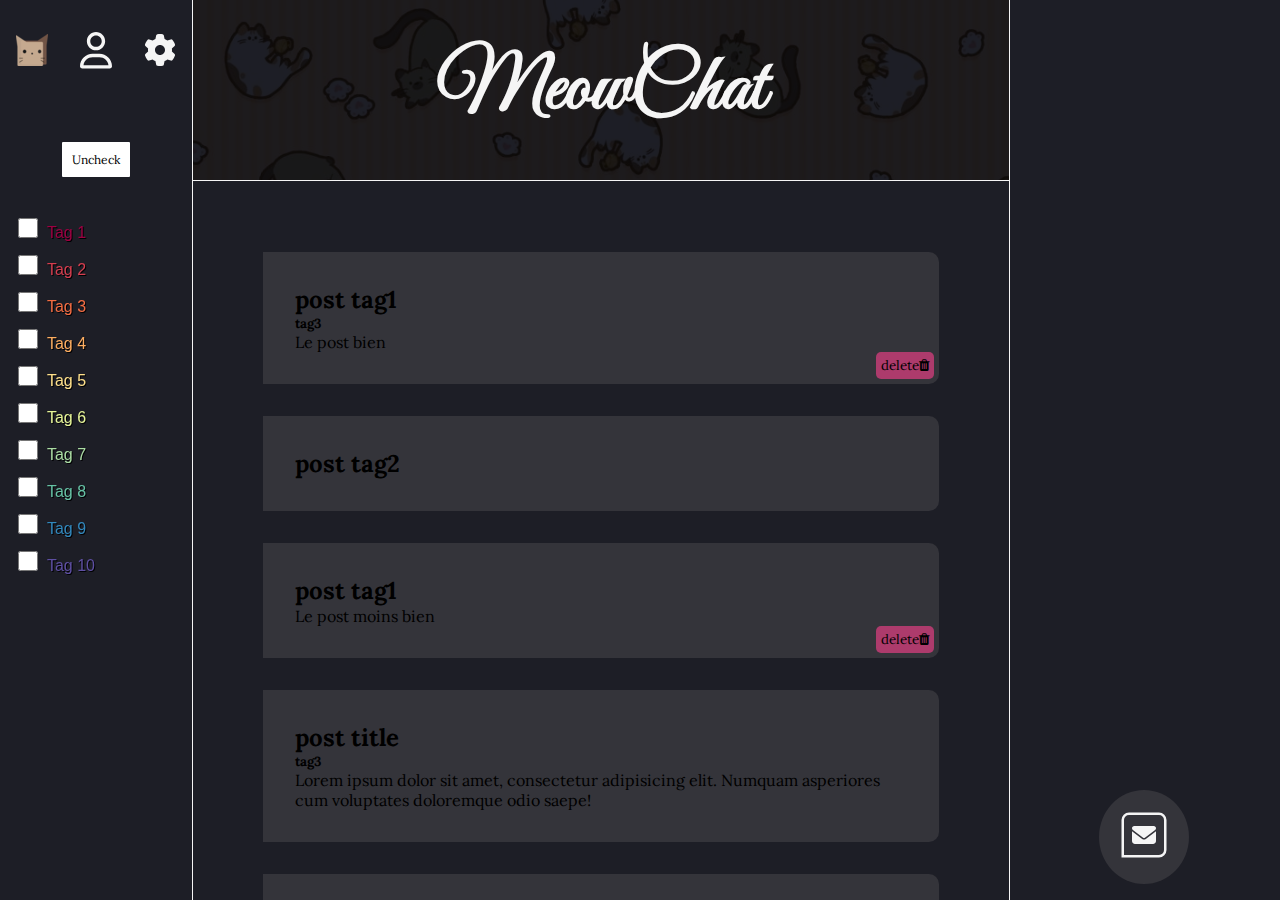
<file: index.html>
<!DOCTYPE html>
<html lang="en">

<head>
    <meta charset="UTF-8">
    <meta http-equiv="X-UA-Compatible" content="IE=edge">
    <meta name="viewport" content="width=device-width, initial-scale=1.0">
    <title>MeowChat</title>
    <link rel="stylesheet" href="style.css">
    <link rel="stylesheet" href="https://cdnjs.cloudflare.com/ajax/libs/font-awesome/4.7.0/css/font-awesome.min.css">
    <link rel="preconnect" href="https://fonts.googleapis.com">
    <link rel="preconnect" href="https://fonts.gstatic.com" crossorigin>
    <link href="https://fonts.googleapis.com/css2?family=Dancing+Script&family=Great+Vibes&family=Lora&display=swap" rel="stylesheet">
    <link rel="icon" type="image/x-icon" sizes="16x16" href="favicon_package_v0.16/favicon.ico">
</head>
<body>
    <header>
        <div id="alert">
            <div id="alert-border">
                <p>You must be connected to view more</p>
                <div>
                    <form action="signin.html"><button>Sign in</button></form>
                    <form action="signup.html"><button>Sign up</button></form>
                </div>
            </div>
        </div>
        <!-- SIDE NAVBAR -->
        <nav id="navbar">
            <ul class="navbar-nav">

                <li class="nav-item">
                    <a href="index.html" class="nav-link">
                        <p>Home</p>
                        <img src="favicon_package_v0.16/favicon-32x32.png" alt="logo"/>
                        <span class="link-text"> Home </span>    
                    </a>
                </li>                
                
                <li class="nav-item">
                    <a href="signin.html" class="nav-link">
                        <p>Profile</p>
                        <svg xmlns="http://www.w3.org/2000/svg" viewBox="0 0 448 512"><!--! Font Awesome Pro 6.2.1 by @fontawesome - https://fontawesome.com License - https://fontawesome.com/license (Commercial License) Copyright 2022 Fonticons, Inc. --><path d="M272 304h-96C78.8 304 0 382.8 0 480c0 17.67 14.33 32 32 32h384c17.67 0 32-14.33 32-32C448 382.8 369.2 304 272 304zM48.99 464C56.89 400.9 110.8 352 176 352h96c65.16 0 119.1 48.95 127 112H48.99zM224 256c70.69 0 128-57.31 128-128c0-70.69-57.31-128-128-128S96 57.31 96 128C96 198.7 153.3 256 224 256zM224 48c44.11 0 80 35.89 80 80c0 44.11-35.89 80-80 80S144 172.1 144 128C144 83.89 179.9 48 224 48z"/></svg>
                        <span class="link-text"> Profil </span>
                    </a>
                </li>
    
                <li class="nav-item">
                    <a href="#" class="nav-link">
                        <p>Settings</p>
                        <svg xmlns="http://www.w3.org/2000/svg" viewBox="0 0 512 512"><!--! Font Awesome Pro 6.2.1 by @fontawesome - https://fontawesome.com License - https://fontawesome.com/license (Commercial License) Copyright 2022 Fonticons, Inc. --><path d="M495.9 166.6c3.2 8.7 .5 18.4-6.4 24.6l-43.3 39.4c1.1 8.3 1.7 16.8 1.7 25.4s-.6 17.1-1.7 25.4l43.3 39.4c6.9 6.2 9.6 15.9 6.4 24.6c-4.4 11.9-9.7 23.3-15.8 34.3l-4.7 8.1c-6.6 11-14 21.4-22.1 31.2c-5.9 7.2-15.7 9.6-24.5 6.8l-55.7-17.7c-13.4 10.3-28.2 18.9-44 25.4l-12.5 57.1c-2 9.1-9 16.3-18.2 17.8c-13.8 2.3-28 3.5-42.5 3.5s-28.7-1.2-42.5-3.5c-9.2-1.5-16.2-8.7-18.2-17.8l-12.5-57.1c-15.8-6.5-30.6-15.1-44-25.4L83.1 425.9c-8.8 2.8-18.6 .3-24.5-6.8c-8.1-9.8-15.5-20.2-22.1-31.2l-4.7-8.1c-6.1-11-11.4-22.4-15.8-34.3c-3.2-8.7-.5-18.4 6.4-24.6l43.3-39.4C64.6 273.1 64 264.6 64 256s.6-17.1 1.7-25.4L22.4 191.2c-6.9-6.2-9.6-15.9-6.4-24.6c4.4-11.9 9.7-23.3 15.8-34.3l4.7-8.1c6.6-11 14-21.4 22.1-31.2c5.9-7.2 15.7-9.6 24.5-6.8l55.7 17.7c13.4-10.3 28.2-18.9 44-25.4l12.5-57.1c2-9.1 9-16.3 18.2-17.8C227.3 1.2 241.5 0 256 0s28.7 1.2 42.5 3.5c9.2 1.5 16.2 8.7 18.2 17.8l12.5 57.1c15.8 6.5 30.6 15.1 44 25.4l55.7-17.7c8.8-2.8 18.6-.3 24.5 6.8c8.1 9.8 15.5 20.2 22.1 31.2l4.7 8.1c6.1 11 11.4 22.4 15.8 34.3zM256 336c44.2 0 80-35.8 80-80s-35.8-80-80-80s-80 35.8-80 80s35.8 80 80 80z"/></svg>
                        <span class="link-text"> Settings </span>
                    </a>
                </li>
    
            </ul>

            <div id="div-filter">
                <input type="button" value="Uncheck" id="uncheck" onclick="Uncheck(this)">

                <ul id="filter">
                    <li>
                        <div>
                            <input type="checkbox" data-value="tag1" class="checkbox" id="tag1" onchange="filter(event)">
                            <label for="tag1" id="label-tag1">Tag 1</label>
                        </div>
                    </li>

                    <li>
                        <div>
                            <input type="checkbox" data-value="tag2" class="checkbox" id="tag2" onchange="filter(event)">
                            <label for="tag2" id="label-tag2">Tag 2</label>
                        </div>                       
                    </li>

                    <li>
                        <div>
                            <input type="checkbox" data-value="tag3" class="checkbox" id="tag3" onchange="filter(event)">
                            <label for="tag3" id="label-tag3">Tag 3</label>
                        </div>
                    </li>

                    <li>
                        <div>
                            <input type="checkbox" data-value="tag4" class="checkbox" id="tag4" onchange="filter(event)">
                            <label for="tag4" id="label-tag4">Tag 4</label>
                        </div>
                    </li>

                    <li>
                        <div>
                            <input type="checkbox" data-value="tag5" class="checkbox" id="tag5" onchange="filter(event)">
                            <label for="tag5" id="label-tag5">Tag 5</label>
                        </div>
                    </li>

                    <li>
                        <div>
                            <input type="checkbox" data-value="tag6" class="checkbox" id="tag6" onchange="filter(event)">
                            <label for="tag6" id="label-tag6">Tag 6</label>
                        </div>
                    </li>

                    <li>
                        <div>
                            <input type="checkbox" data-value="tag7" class="checkbox" id="tag7" onchange="filter(event)">
                            <label for="tag7" id="label-tag7">Tag 7</label>
                        </div>
                    </li>

                    <li>
                        <div>
                            <input type="checkbox" data-value="tag8" class="checkbox" id="tag8" onchange="filter(event)">
                            <label for="tag8" id="label-tag8">Tag 8</label>
                        </div>
                    </li>

                    <li>
                        <div>
                            <input type="checkbox" data-value="tag9" class="checkbox" id="tag9" onchange="filter(event)">
                            <label for="tag9" id="label-tag9">Tag 9</label>
                        </div>
                    </li>

                    <li>
                        <div>
                            <input type="checkbox" data-value="tag10" class="checkbox" id="tag10" onchange="filter(event)">
                            <label for="tag10" id="label-tag10">Tag 10</label>
                        </div>
                    </li>
                </ul>
            </div>
        </nav>
        <!-- SIDE NAVBAR -->


        
    </header>


    <main>
        <div id="global">
            <!-- MAIN CONTENT -->

            <div id="main_content">
                <!-- Banner -->
                <div id="banner">

                    <button id="mobile-menu" onclick="display()">  
                        <svg xmlns="http://www.w3.org/2000/svg" viewBox="0 0 448 512"><!--! Font Awesome Pro 6.2.1 by @fontawesome - https://fontawesome.com License - https://fontawesome.com/license (Commercial License) Copyright 2022 Fonticons, Inc. --><path d="M272 304h-96C78.8 304 0 382.8 0 480c0 17.67 14.33 32 32 32h384c17.67 0 32-14.33 32-32C448 382.8 369.2 304 272 304zM48.99 464C56.89 400.9 110.8 352 176 352h96c65.16 0 119.1 48.95 127 112H48.99zM224 256c70.69 0 128-57.31 128-128c0-70.69-57.31-128-128-128S96 57.31 96 128C96 198.7 153.3 256 224 256zM224 48c44.11 0 80 35.89 80 80c0 44.11-35.89 80-80 80S144 172.1 144 128C144 83.89 179.9 48 224 48z"/></svg>
                    </button>

                    <h1>MeowChat</h1>



                </div>
                <!-- Banner -->



                <!-- Posts space-->
                <div id="post">

                    <article class="tag" data-value="tag1">
                        <h2>post tag1</h2>
                        <h5>tag3</h5> 
                        <p>Le post bien</p>
                        <button class="remove-button">delete <i class="fa fa-trash"></i></button>
                        <div class="remove">
                            <div class="remove-border">
                                <p>Are you sure to delete?</p>
                                <div class="confirm-button">
                                    <button class="yes">Yes</button>
                                    <button class="no">No</button>
                                </div>
                            </div>
                        </div>
                    </article>

                    <article class="tag" data-value="tag2">
                        <h2>post tag2</h2>                    
                    </article>

                    <article class="tag" data-value="tag1"> <!-- Exemple of post -->
                        <h2>post tag1</h2>
                        <p>Le post moins bien</p>
                        <button class="remove-button">delete <i class="fa fa-trash"></i></button>
                        <div class="remove">
                            <div class="remove-border">
                                <p>Are you sure to delete?</p>
                                <div class="confirm-button">
                                    <button class="yes">Yes</button>
                                    <button class="no">No</button>
                                </div>
                            </div>
                        </div>
                    </article>

                    <article class="tag" data-value="tag3">
                        <h2>post title</h2>
                        <h5>tag3</h5> 
                        <p>Lorem ipsum dolor sit amet, consectetur adipisicing elit. Numquam asperiores cum voluptates doloremque odio saepe!</p>                   
                    </article>

                    <article class="tag" data-value="tag3">
                        <h2>post title</h2>
                        <h5>tag3</h5> 
                        <p>Lorem ipsum dolor sit amet, consectetur adipisicing elit. Numquam asperiores cum voluptates doloremque odio saepe!</p>                   
                    </article>
                    <article class="tag" data-value="tag3">
                        <h2>post title</h2>
                        <h5>tag3</h5> 
                        <p>Lorem ipsum dolor sit amet, consectetur adipisicing elit. Numquam asperiores cum voluptates doloremque odio saepe!</p>                   
                    </article>
                    <article class="tag" data-value="tag3">
                        <h2>post title</h2>
                        <h5>tag3</h5> 
                        <p>Lorem ipsum dolor sit amet, consectetur adipisicing elit. Numquam asperiores cum voluptates doloremque odio saepe!</p>                   
                    </article>
                    <article class="tag" data-value="tag3">
                        <h2>post tag3</h2>                    
                    </article>

                    <article class="tag" data-value="tag3">
                        <h2>post tag3</h2>                    
                    </article>

                    <article class="tag" data-value="tag3">
                        <h2>post tag3</h2>                    
                    </article>

                    <article class="tag" data-value="tag3">
                        <h2>post tag3</h2>                    
                    </article>

                    <article class="tag" data-value="tag3">
                        <h2>post tag3</h2>                    
                    </article>

                    <article class="tag" data-value="tag3">
                        <h2>post tag3</h2>                    
                    </article>

                    <article class="tag" data-value="tag3">
                        <h2>post tag3</h2>                    
                    </article>
                </div>
                <!-- Posts space -->
           
            </div>
            <!-- MAIN CONTENT -->


            <!-- TREND SIDE -->
            <div id="trend">

                <div id="modal">
                    <div id="modal-border">

                        <form class="modal-content">
                            <input type="text" id="title-post" placeholder="title">
                            <select name="select" id="tag-select">
                                <option data-value="">Select tag</option>
                                <option data-value="tag1">Tag1</option>
                                <option data-value="tag2">Tag2</option>
                                <option data-value="tag3">Tag3</option>
                                <option data-value="tag4">Tag4</option>
                                <option data-value="tag5">Tag5</option>
                                <option data-value="tag6">Tag6</option>
                                <option data-value="tag7">Tag7</option>
                                <option data-value="tag8">Tag8</option>
                                <option data-value="tag9">Tag9</option>
                                <option data-value="tag10">Tag10</option>

                            </select>
                            <textarea id="textarea" placeholder="What's the news?" rows="5" cols="50" maxlength="250"></textarea>
                            <input type="submit" id="submit">
                        </form>

                    </div>                    
                </div>

                <div class="trend-item">
                    <a href="#" id="modal-link">
                        <svg xmlns="http://www.w3.org/2000/svg" viewBox="0 0 512 512"><!--! Font Awesome Pro 6.2.1 by @fontawesome - https://fontawesome.com License - https://fontawesome.com/license (Commercial License) Copyright 2022 Fonticons, Inc. --><path d="M48 64C21.5 64 0 85.5 0 112c0 15.1 7.1 29.3 19.2 38.4L236.8 313.6c11.4 8.5 27 8.5 38.4 0L492.8 150.4c12.1-9.1 19.2-23.3 19.2-38.4c0-26.5-21.5-48-48-48H48zM0 176V384c0 35.3 28.7 64 64 64H448c35.3 0 64-28.7 64-64V176L294.4 339.2c-22.8 17.1-54 17.1-76.8 0L0 176z"/></svg>
                    </a>
                </div>

            </div>
            <!-- TREND SIDE -->

        </div>       
    </main>


    <footer>

    </footer>
    <script src="script.js"></script>
</body>

</html>
</file>
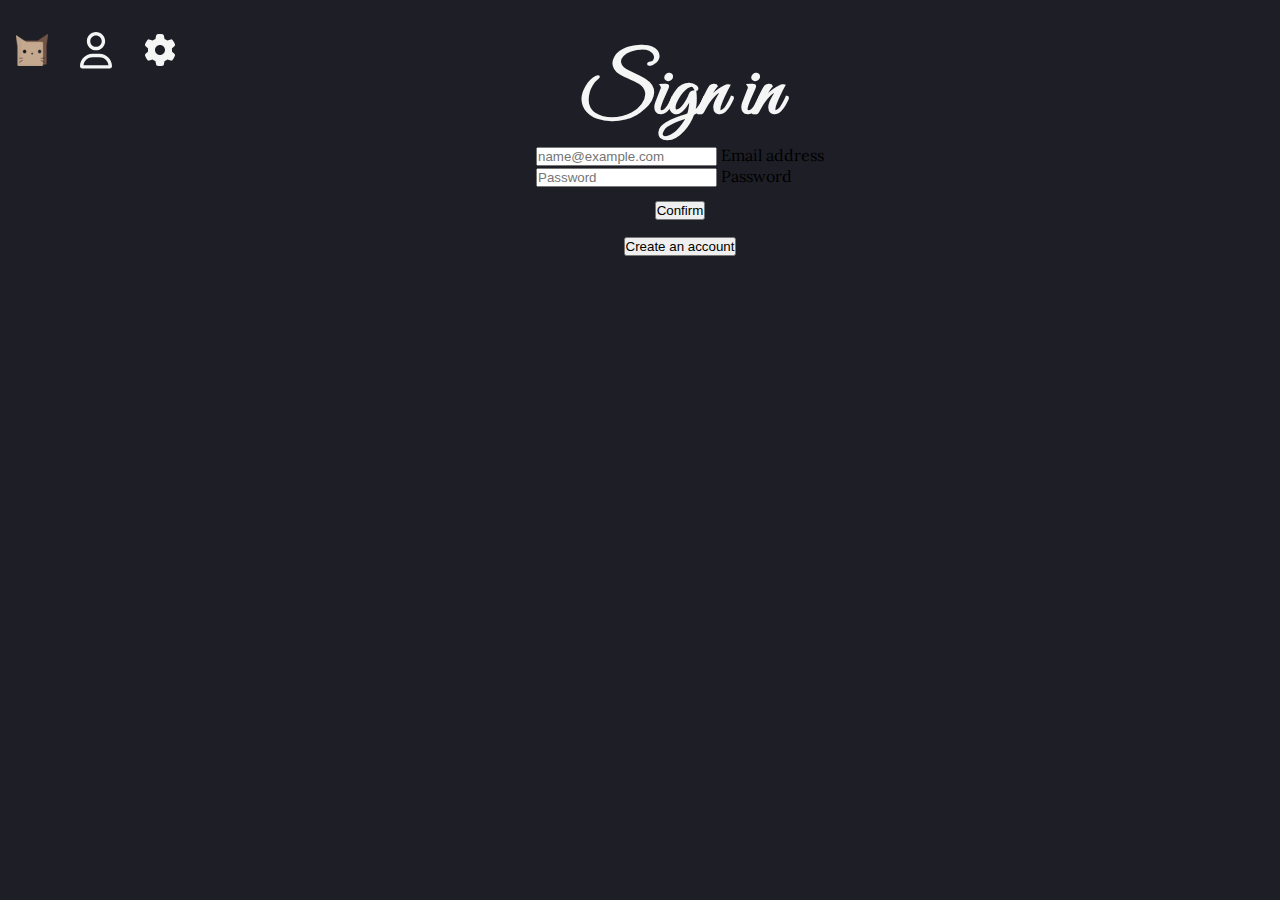
<file: signin.html>
<!DOCTYPE html>
<html lang="en">
<head>
    <meta charset="UTF-8">
    <meta http-equiv="X-UA-Compatible" content="IE=edge">
    <meta name="viewport" content="width=device-width, initial-scale=1.0">
    <title>SignIn/MeowChat</title>
    <link href="https://cdn.jsdelivr.net/npm/bootstrap@5.3.0-alpha1/dist/css/bootstrap.min.css" rel="stylesheet" integrity="sha384-GLhlTQ8iRABdZLl6O3oVMWSktQOp6b7In1Zl3/Jr59b6EGGoI1aFkw7cmDA6j6gD" crossorigin="anonymous">
    <link rel="stylesheet" href="user.css">
    <link rel="preconnect" href="https://fonts.googleapis.com">
    <link rel="preconnect" href="https://fonts.gstatic.com" crossorigin>
    <link href="https://fonts.googleapis.com/css2?family=Dancing+Script&family=Great+Vibes&family=Lora&display=swap" rel="stylesheet">
    <link rel="icon" type="image/x-icon" sizes="16x16" href="favicon_package_v0.16/favicon.ico">
</head>
<body>
    <header>
        <!-- SIDE NAVBAR -->
        <nav id="navbar">
            <ul class="navbar-nav">

                <li class="nav-item">
                    <a href="index.php" class="nav-link">
                        <p>Home</p>
                        <img class="icon" src="favicon_package_v0.16/favicon-32x32.png" alt="logo"/>
                        <span class="link-text"> Home </span>    
                    </a>
                </li>                
                
                <li class="nav-item">
                    <a href="signin.html" class="nav-link">
                        <p>Profile</p>
                        <svg xmlns="http://www.w3.org/2000/svg" viewBox="0 0 448 512"><!--! Font Awesome Pro 6.2.1 by @fontawesome - https://fontawesome.com License - https://fontawesome.com/license (Commercial License) Copyright 2022 Fonticons, Inc. --><path d="M272 304h-96C78.8 304 0 382.8 0 480c0 17.67 14.33 32 32 32h384c17.67 0 32-14.33 32-32C448 382.8 369.2 304 272 304zM48.99 464C56.89 400.9 110.8 352 176 352h96c65.16 0 119.1 48.95 127 112H48.99zM224 256c70.69 0 128-57.31 128-128c0-70.69-57.31-128-128-128S96 57.31 96 128C96 198.7 153.3 256 224 256zM224 48c44.11 0 80 35.89 80 80c0 44.11-35.89 80-80 80S144 172.1 144 128C144 83.89 179.9 48 224 48z"/></svg>
                        <span class="link-text"> Profil </span>
                    </a>
                </li>
    
                <li class="nav-item">
                    <a href="settings.php" class="nav-link">
                        <p>Settings</p>
                        <svg xmlns="http://www.w3.org/2000/svg" viewBox="0 0 512 512"><!--! Font Awesome Pro 6.2.1 by @fontawesome - https://fontawesome.com License - https://fontawesome.com/license (Commercial License) Copyright 2022 Fonticons, Inc. --><path d="M495.9 166.6c3.2 8.7 .5 18.4-6.4 24.6l-43.3 39.4c1.1 8.3 1.7 16.8 1.7 25.4s-.6 17.1-1.7 25.4l43.3 39.4c6.9 6.2 9.6 15.9 6.4 24.6c-4.4 11.9-9.7 23.3-15.8 34.3l-4.7 8.1c-6.6 11-14 21.4-22.1 31.2c-5.9 7.2-15.7 9.6-24.5 6.8l-55.7-17.7c-13.4 10.3-28.2 18.9-44 25.4l-12.5 57.1c-2 9.1-9 16.3-18.2 17.8c-13.8 2.3-28 3.5-42.5 3.5s-28.7-1.2-42.5-3.5c-9.2-1.5-16.2-8.7-18.2-17.8l-12.5-57.1c-15.8-6.5-30.6-15.1-44-25.4L83.1 425.9c-8.8 2.8-18.6 .3-24.5-6.8c-8.1-9.8-15.5-20.2-22.1-31.2l-4.7-8.1c-6.1-11-11.4-22.4-15.8-34.3c-3.2-8.7-.5-18.4 6.4-24.6l43.3-39.4C64.6 273.1 64 264.6 64 256s.6-17.1 1.7-25.4L22.4 191.2c-6.9-6.2-9.6-15.9-6.4-24.6c4.4-11.9 9.7-23.3 15.8-34.3l4.7-8.1c6.6-11 14-21.4 22.1-31.2c5.9-7.2 15.7-9.6 24.5-6.8l55.7 17.7c13.4-10.3 28.2-18.9 44-25.4l12.5-57.1c2-9.1 9-16.3 18.2-17.8C227.3 1.2 241.5 0 256 0s28.7 1.2 42.5 3.5c9.2 1.5 16.2 8.7 18.2 17.8l12.5 57.1c15.8 6.5 30.6 15.1 44 25.4l55.7-17.7c8.8-2.8 18.6-.3 24.5 6.8c8.1 9.8 15.5 20.2 22.1 31.2l4.7 8.1c6.1 11 11.4 22.4 15.8 34.3zM256 336c44.2 0 80-35.8 80-80s-35.8-80-80-80s-80 35.8-80 80s35.8 80 80 80z"/></svg>
                        <span class="link-text"> Settings </span>
                    </a>
                </li>
    
            </ul>
        </nav>
        <!-- SIDE NAVBAR -->
    </header>


    <main>
        <button id="mobile-menu" onclick="display()">  
            <svg xmlns="http://www.w3.org/2000/svg" viewBox="0 0 448 512"><!--! Font Awesome Pro 6.2.1 by @fontawesome - https://fontawesome.com License - https://fontawesome.com/license (Commercial License) Copyright 2022 Fonticons, Inc. --><path d="M272 304h-96C78.8 304 0 382.8 0 480c0 17.67 14.33 32 32 32h384c17.67 0 32-14.33 32-32C448 382.8 369.2 304 272 304zM48.99 464C56.89 400.9 110.8 352 176 352h96c65.16 0 119.1 48.95 127 112H48.99zM224 256c70.69 0 128-57.31 128-128c0-70.69-57.31-128-128-128S96 57.31 96 128C96 198.7 153.3 256 224 256zM224 48c44.11 0 80 35.89 80 80c0 44.11-35.89 80-80 80S144 172.1 144 128C144 83.89 179.9 48 224 48z"/></svg>                    <span class="link-text"> Home </span>
        </button>

        <div class="bootstrap-sign-in">
            <h1>Sign in</h1>
            <form method="post" action="php/connect.php">
                <input type="hidden" name="form" value="signin">

                <div class="form-floating mb-3">
                    <input type="email" name ="post_email" class="form-control" id="floatingInput" placeholder="name@example.com" required>
                    <label for="floatingInput">Email address</label>
                </div>
        
                <div class="form-floating">
                    <input type="password" name="post_password" class="form-control" id="floatingPassword" placeholder="Password" required>
                    <label for="floatingPassword">Password</label>
                </div> 
                
                <div class="col-12">
                    <button class="btn btn-primary" type="submit">Confirm</button>
                </div>
            </form>
            <div class ="col-13">
                <form action="signup.html">
                    <button class="btn btn-primary">Create an account</button>
                </form>
            </div>
        </div>
    </main>


    <footer>

    </footer>
    <script src="script.js"></script>
    <script src="https://cdn.jsdelivr.net/npm/bootstrap@5.3.0-alpha1/dist/js/bootstrap.bundle.min.js" integrity="sha384-w76AqPfDkMBDXo30jS1Sgez6pr3x5MlQ1ZAGC+nuZB+EYdgRZgiwxhTBTkF7CXvN" crossorigin="anonymous"></script>
</body>
</html>
</file>
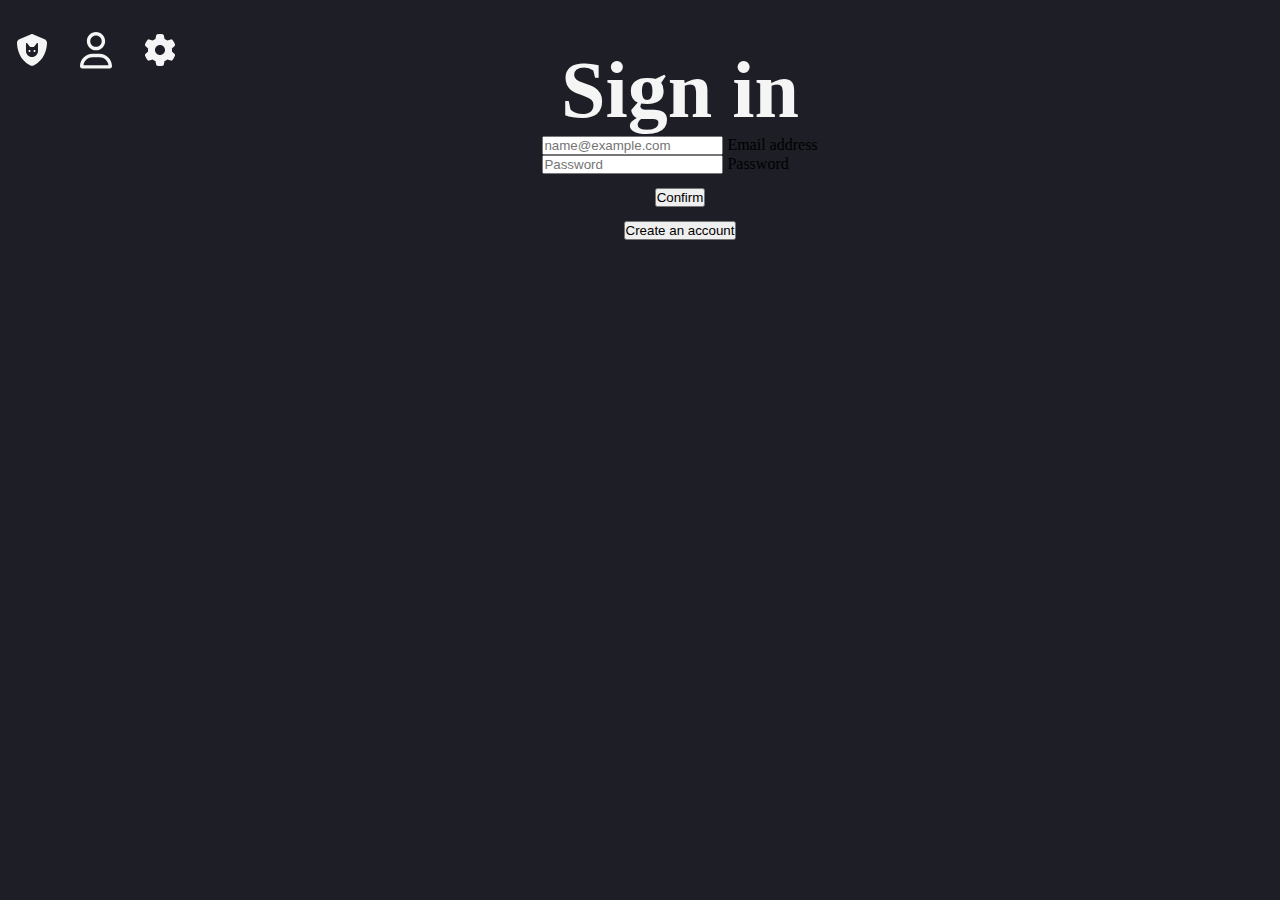
<file: user.html>
<!DOCTYPE html>
<html lang="en">
<head>
    <meta charset="UTF-8">
    <meta http-equiv="X-UA-Compatible" content="IE=edge">
    <meta name="viewport" content="width=device-width, initial-scale=1.0">
    <title>SignIn/MeowChat</title>
    <link href="https://cdn.jsdelivr.net/npm/bootstrap@5.3.0-alpha1/dist/css/bootstrap.min.css" rel="stylesheet" integrity="sha384-GLhlTQ8iRABdZLl6O3oVMWSktQOp6b7In1Zl3/Jr59b6EGGoI1aFkw7cmDA6j6gD" crossorigin="anonymous">
    <link rel="stylesheet" href="user.css">
    <link rel="preconnect" href="https://fonts.googleapis.com">
    <link rel="preconnect" href="https://fonts.gstatic.com" crossorigin>
    <link href="https://fonts.googleapis.com/css2?family=Bebas+Neue&family=Comfortaa&display=swap" rel="stylesheet"><body>
    <header>
        <nav id="navbar">
            <ul class="navbar-nav">

                <li class="nav-item">
                    <a href="index.html" class="nav-link">
                        <svg xmlns="http://www.w3.org/2000/svg" viewBox="0 0 512 512"><!--! Font Awesome Pro 6.2.1 by @fontawesome - https://fontawesome.com License - https://fontawesome.com/license (Commercial License) Copyright 2022 Fonticons, Inc. --><path d="M269.4 2.9C265.2 1 260.7 0 256 0s-9.2 1-13.4 2.9L54.3 82.8c-22 9.3-38.4 31-38.3 57.2c.5 99.2 41.3 280.7 213.6 363.2c16.7 8 36.1 8 52.8 0C454.7 420.7 495.5 239.2 496 140c.1-26.2-16.3-47.9-38.3-57.2L269.4 2.9zM160 154.4c0-5.8 4.7-10.4 10.4-10.4h.2c3.4 0 6.5 1.6 8.5 4.3l40 53.3c3 4 7.8 6.4 12.8 6.4h48c5 0 9.8-2.4 12.8-6.4l40-53.3c2-2.7 5.2-4.3 8.5-4.3h.2c5.8 0 10.4 4.7 10.4 10.4V272c0 53-43 96-96 96s-96-43-96-96V154.4zM216 288c8.8 0 16-7.2 16-16s-7.2-16-16-16s-16 7.2-16 16s7.2 16 16 16zm96-16c0-8.8-7.2-16-16-16s-16 7.2-16 16s7.2 16 16 16s16-7.2 16-16z"/></svg>                    </a>
                </li>                
                
                <li class="nav-item">
                    <a href="user.html" class="nav-link">
                        <svg xmlns="http://www.w3.org/2000/svg" viewBox="0 0 448 512"><!--! Font Awesome Pro 6.2.1 by @fontawesome - https://fontawesome.com License - https://fontawesome.com/license (Commercial License) Copyright 2022 Fonticons, Inc. --><path d="M272 304h-96C78.8 304 0 382.8 0 480c0 17.67 14.33 32 32 32h384c17.67 0 32-14.33 32-32C448 382.8 369.2 304 272 304zM48.99 464C56.89 400.9 110.8 352 176 352h96c65.16 0 119.1 48.95 127 112H48.99zM224 256c70.69 0 128-57.31 128-128c0-70.69-57.31-128-128-128S96 57.31 96 128C96 198.7 153.3 256 224 256zM224 48c44.11 0 80 35.89 80 80c0 44.11-35.89 80-80 80S144 172.1 144 128C144 83.89 179.9 48 224 48z"/></svg>                    <span class="link-text"> Home </span>
                    </a>
                </li>
    
                <li class="nav-item">
                    <a href="#" class="nav-link">
                        <svg xmlns="http://www.w3.org/2000/svg" viewBox="0 0 512 512"><!--! Font Awesome Pro 6.2.1 by @fontawesome - https://fontawesome.com License - https://fontawesome.com/license (Commercial License) Copyright 2022 Fonticons, Inc. --><path d="M495.9 166.6c3.2 8.7 .5 18.4-6.4 24.6l-43.3 39.4c1.1 8.3 1.7 16.8 1.7 25.4s-.6 17.1-1.7 25.4l43.3 39.4c6.9 6.2 9.6 15.9 6.4 24.6c-4.4 11.9-9.7 23.3-15.8 34.3l-4.7 8.1c-6.6 11-14 21.4-22.1 31.2c-5.9 7.2-15.7 9.6-24.5 6.8l-55.7-17.7c-13.4 10.3-28.2 18.9-44 25.4l-12.5 57.1c-2 9.1-9 16.3-18.2 17.8c-13.8 2.3-28 3.5-42.5 3.5s-28.7-1.2-42.5-3.5c-9.2-1.5-16.2-8.7-18.2-17.8l-12.5-57.1c-15.8-6.5-30.6-15.1-44-25.4L83.1 425.9c-8.8 2.8-18.6 .3-24.5-6.8c-8.1-9.8-15.5-20.2-22.1-31.2l-4.7-8.1c-6.1-11-11.4-22.4-15.8-34.3c-3.2-8.7-.5-18.4 6.4-24.6l43.3-39.4C64.6 273.1 64 264.6 64 256s.6-17.1 1.7-25.4L22.4 191.2c-6.9-6.2-9.6-15.9-6.4-24.6c4.4-11.9 9.7-23.3 15.8-34.3l4.7-8.1c6.6-11 14-21.4 22.1-31.2c5.9-7.2 15.7-9.6 24.5-6.8l55.7 17.7c13.4-10.3 28.2-18.9 44-25.4l12.5-57.1c2-9.1 9-16.3 18.2-17.8C227.3 1.2 241.5 0 256 0s28.7 1.2 42.5 3.5c9.2 1.5 16.2 8.7 18.2 17.8l12.5 57.1c15.8 6.5 30.6 15.1 44 25.4l55.7-17.7c8.8-2.8 18.6-.3 24.5 6.8c8.1 9.8 15.5 20.2 22.1 31.2l4.7 8.1c6.1 11 11.4 22.4 15.8 34.3zM256 336c44.2 0 80-35.8 80-80s-35.8-80-80-80s-80 35.8-80 80s35.8 80 80 80z"/></svg>                        <span class="link-text"> Profil </span>
                    </a>
                </li>
    
            </ul>
        </nav>
    </header>


    <main>
        <button id="mobile-menu" onclick="display()">  
            <svg xmlns="http://www.w3.org/2000/svg" viewBox="0 0 448 512"><!--! Font Awesome Pro 6.2.1 by @fontawesome - https://fontawesome.com License - https://fontawesome.com/license (Commercial License) Copyright 2022 Fonticons, Inc. --><path d="M272 304h-96C78.8 304 0 382.8 0 480c0 17.67 14.33 32 32 32h384c17.67 0 32-14.33 32-32C448 382.8 369.2 304 272 304zM48.99 464C56.89 400.9 110.8 352 176 352h96c65.16 0 119.1 48.95 127 112H48.99zM224 256c70.69 0 128-57.31 128-128c0-70.69-57.31-128-128-128S96 57.31 96 128C96 198.7 153.3 256 224 256zM224 48c44.11 0 80 35.89 80 80c0 44.11-35.89 80-80 80S144 172.1 144 128C144 83.89 179.9 48 224 48z"/></svg>                    <span class="link-text"> Home </span>
        </button>

        <div class="bootstrap-sign-in">
            <h1>Sign in</h1>
            <form>
                <div class="form-floating mb-3">
                    <input type="email" class="form-control" id="floatingInput" placeholder="name@example.com">
                    <label for="floatingInput">Email address</label>
                </div>
        
                <div class="form-floating">
                    <input type="password" class="form-control" id="floatingPassword" placeholder="Password">
                    <label for="floatingPassword">Password</label>
                </div> 
                    <div class="col-12">
                        <button class="btn btn-primary" type="submit">Confirm</button>
                    </div>
            </form>
            <div class ="col-13">
                <form action="signup.html">
                    <button class="btn btn-primary">Create an account</button>
                </form>
            </div>
        </div>
    </main>


    <footer>

    </footer>
    <script src="script.js"></script>
    <script src="https://cdn.jsdelivr.net/npm/bootstrap@5.3.0-alpha1/dist/js/bootstrap.bundle.min.js" integrity="sha384-w76AqPfDkMBDXo30jS1Sgez6pr3x5MlQ1ZAGC+nuZB+EYdgRZgiwxhTBTkF7CXvN" crossorigin="anonymous"></script>
</body>
</html>
</file>
<file: style.css>
@import url(css/navbar.css);
@import url(css/banner.css);
@import url(css/filter.css);
@import url(css/modal.css);
@import url(css/post.css);
@import url(css/settings.css);
@import url(css/searchbar.css);
@import url(css/signup.css);


*{
    margin: 0;
    padding: 0;
}

body{
    background-color: var(--color-bg);
    font-family: 'Lora';
}

/*space for navbar*/
main,footer{
    margin-left: 12rem;
    min-width: 0;
}
/*space for navbar*/

#main_content{
    height: 100vh;
    width: 100%;
    position: relative;
}

#global{
    display:grid;
    grid-template-columns: 75% 25%;
}

.button{
    padding: 2vh 2vh;
    margin-left: 2vw;
    margin-right: 2vw;
    cursor: pointer;
    border-radius: 5px;
    font-family: 'Lora';
}

/*************** LARGE SCREEN *************/
@media only screen and (min-width: 600px){
    #main_content{
        border-right: 1px solid var(--color-grey);
        border-left: 1px solid var(--color-grey);
    }
}
/*************** LARGE SCREEN *************/


/**************** SMALL SCREEN *************/

@media only screen and (max-width: 600px){
    main,footer{
        margin: 0;
    }

    #main_content{
        width: 100vw;
    }
}
/**************** SMALL SCREEN *************/

/**************** VARIABLES *************/

:root{
    --color-tag1:#9e0142;
    --color-tag2:#d53e4f;
    --color-tag3:#f46d43;
    --color-tag4:#fdae61;
    --color-tag5:#fee08b;
    --color-tag6:#e6f598;
    --color-tag7:#abdda4;
    --color-tag8:#66c2a5;
    --color-tag9:#3288bd;
    --color-tag10:#5e4fa2;

    --color-bg: #1d1e26;
    --color-title: #ad3b6c;
    --color-grey: whitesmoke;
}

/**************** VARIABLES *************/
</file>
<file: user.css>
@import url(css/navbar.css);
@import url(css/banner.css);
@import url(css/modal.css);
@import url(css/signup.css);


body{
    background-color: var(--color-bg);
}

*{
    margin: 0;
    padding: 0;
}

main,footer{
    margin-left: 5rem;
}

.button{
    padding: 2vh 2vh;
    margin-left: 2vw;
    margin-right: 2vw;
    cursor: pointer;
    border-radius: 5px;
    font-family: 'Lora';
}

.bootstrap-sign-in{
    display: flex;
    flex-direction: column;
    align-items: center;
    padding-top: 5vh;
}

.col-12{
    display: flex;
    justify-content: center;
    padding: 5%;
}

:root{
    --color-tag1:#FF312E;
    --color-tag2:#6699CC;
    --color-tag3:#FFB627;
    --color-bg: #1d1e26;
}

p{
    margin-bottom: 0;
}

.navbar-nav{
    --bs-nav-link-padding-y: 0;
}
</file>
